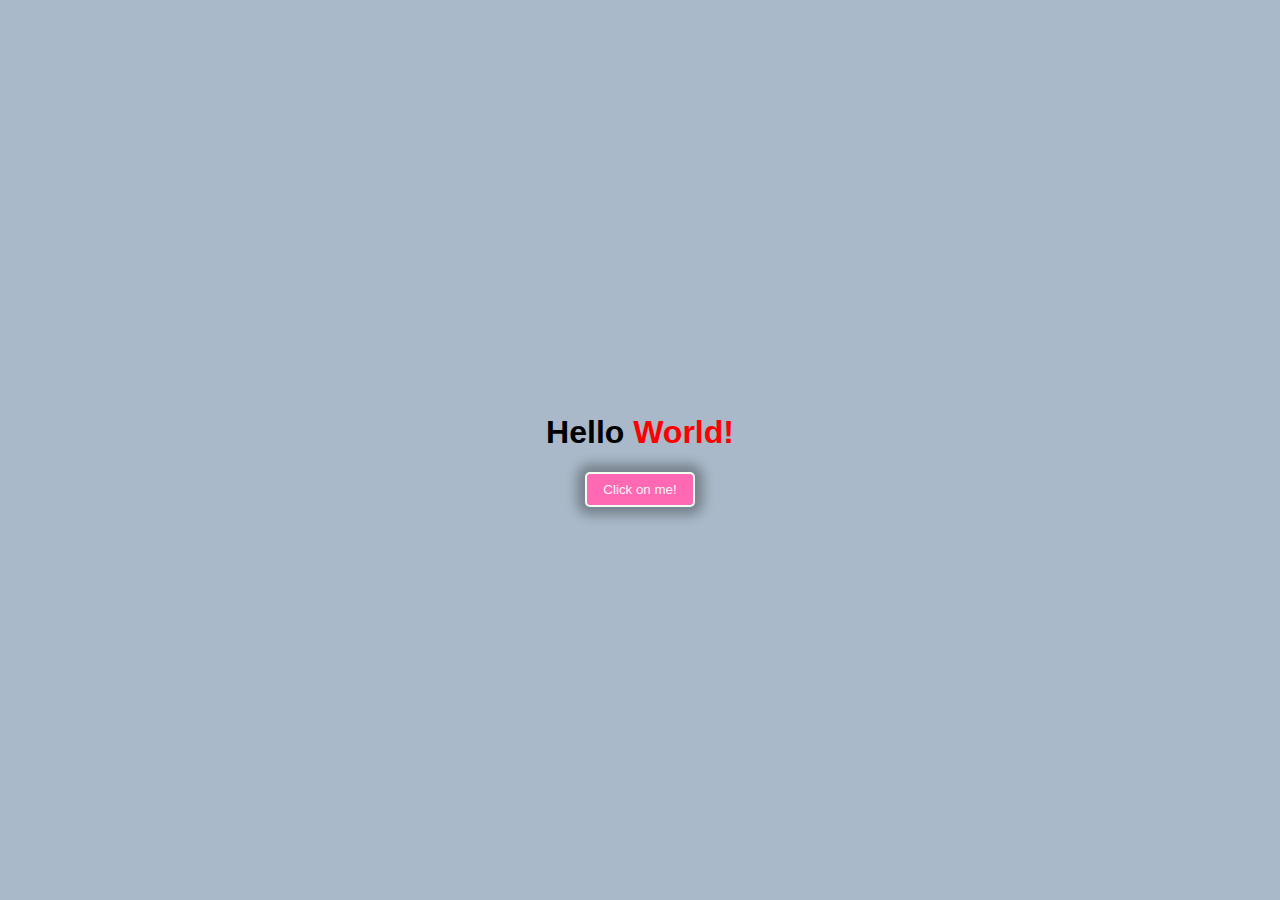
<file: project1/index.html>
<!DOCTYPE html>
<html lang="en">
<head>
  <meta charset="UTF-8">
  <meta name="viewport" content="width=device-width, initial-scale=1.0">
  <title>Hello Name Application
  </title>
  <link rel="stylesheet" href="style.css">
</head>
<body>
  <div class="container">
    <h1>Hello <span id="updateContent">World!</span></h1>
    <button>Click on me!</button>
  </div>
  
  <script src="script.js"></script>
</body>
</html>
</file>
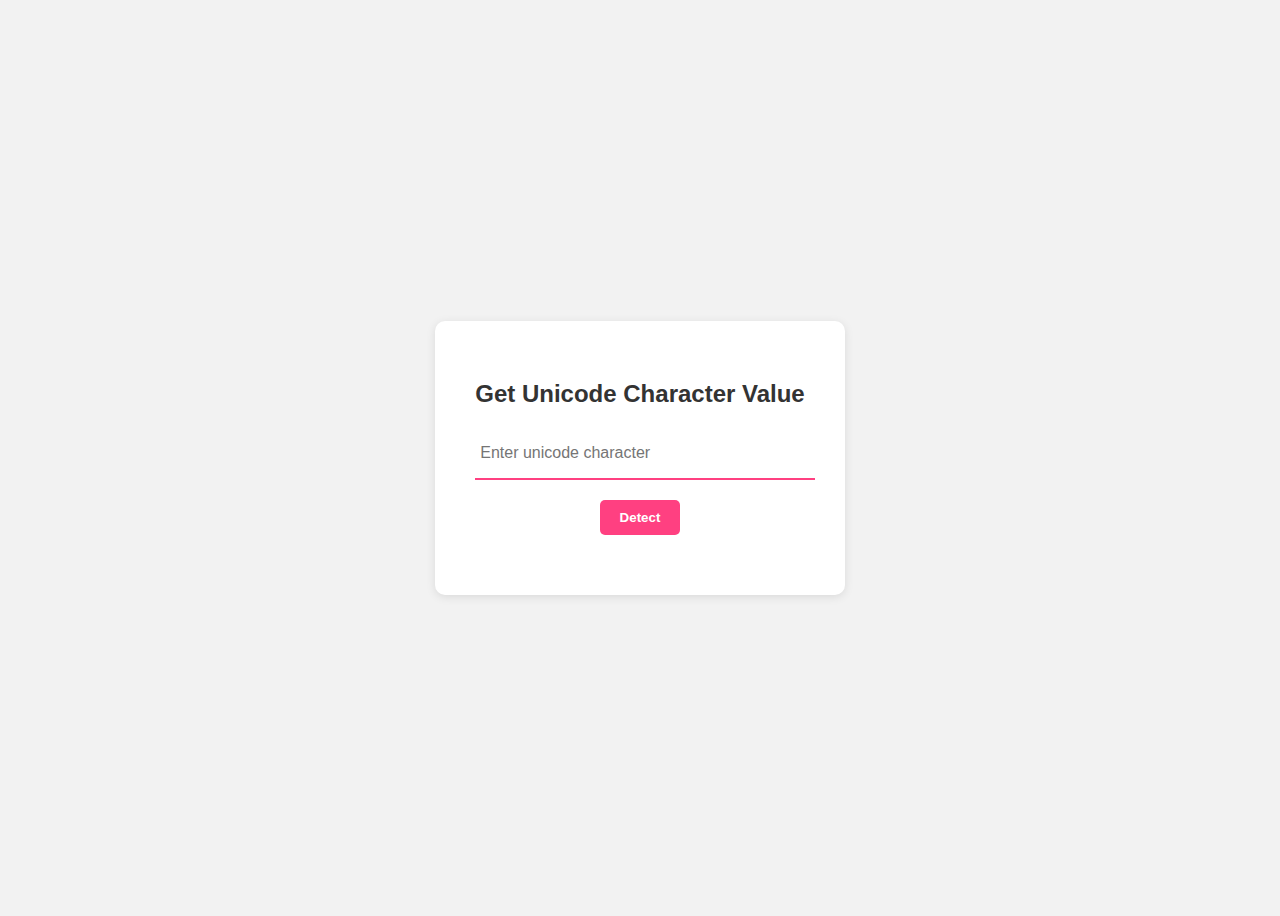
<file: project10/index.html>
<!DOCTYPE html>
<html lang="en">
<head>
  <meta charset="UTF-8">
  <meta name="viewport" content="width=device-width, initial-scale=1.0">
  <title>Get Unicode Character</title>
  <link rel="stylesheet" href="style.css">
</head>
<body>
  <div class="container">
    <h2>Get Unicode Character Value</h2>
    <input type="text" id="inputType" maxlength="1" placeholder="Enter unicode character">
    <button onclick="detectChar()">Detect</button>
    <p id="result"></p>
  </div>

  <script src="script.js"></script>
</body>
</html>
</file>
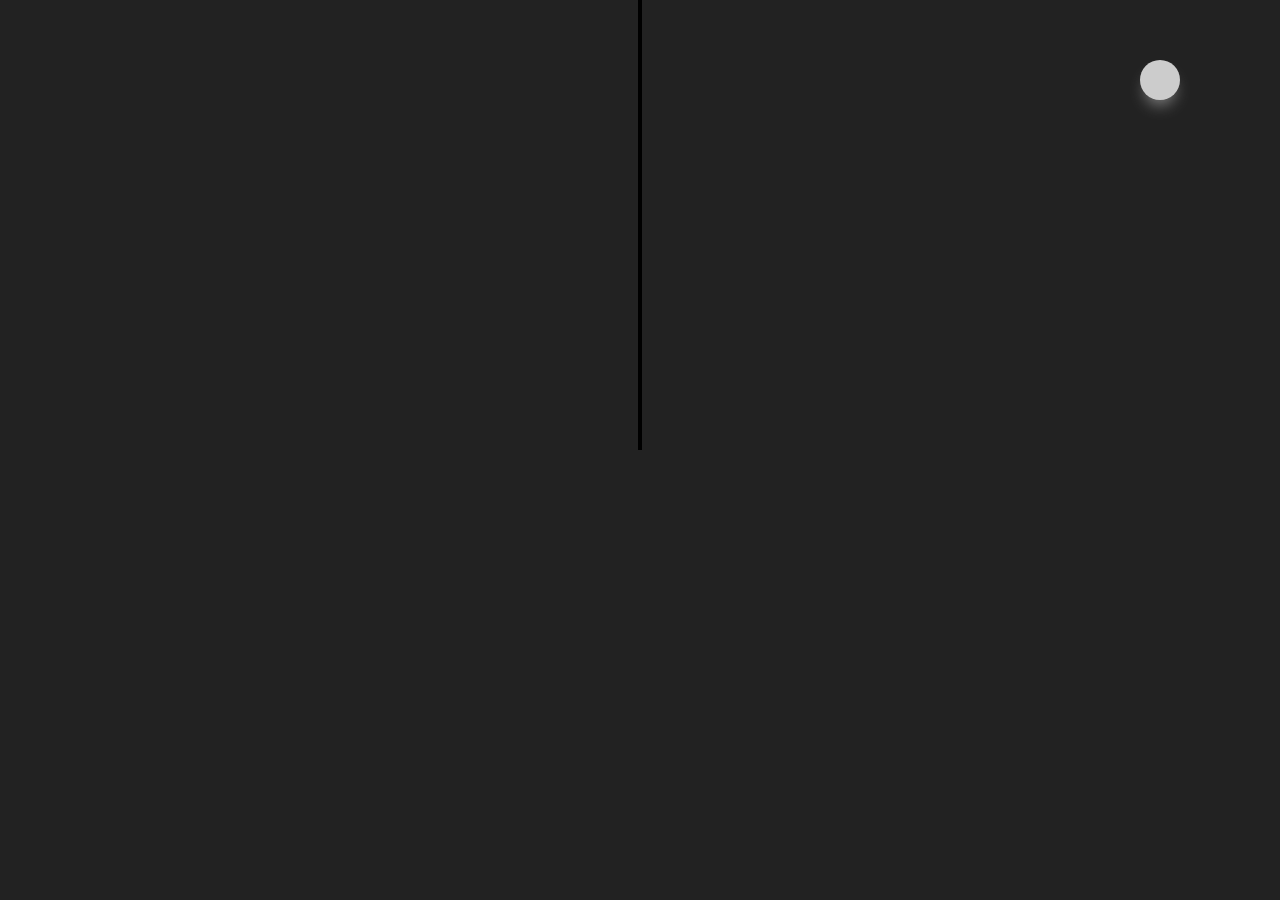
<file: project2/index.html>
<!DOCTYPE html>
<html lang="en">
<head>
  <meta charset="UTF-8">
  <meta name="viewport" content="width=device-width, initial-scale=1.0">
  <title>Light Bulb On-Off Project</title>
  <link rel="stylesheet" href="style.css">
  <link rel="stylesheet" href="https://cdnjs.cloudflare.com/ajax/libs/font-awesome/6.5.2/css/all.min.css"
    integrity="sha512-SnH5WK+bZxgPHs44uWIX+LLJAJ9/2PkPKZ5QiAj6Ta86w+fsb2TkcmfRyVX3pBnMFcV7oQPJkl9QevSCWr3W6A=="
    crossorigin="anonymous" referrerpolicy="no-referrer" />
</head>
<body>
  <div class="light">
    <div class="wire"></div>
    <div class="bulb">
        <i class="fas fa-lightbulb"></i>
      </div>
    
    <div class="switch">
      <i class="fas fa-power-off"></i>
    </div>
  </div>
  
  <script src="script.js"></script>
</body>
</html>
</file>
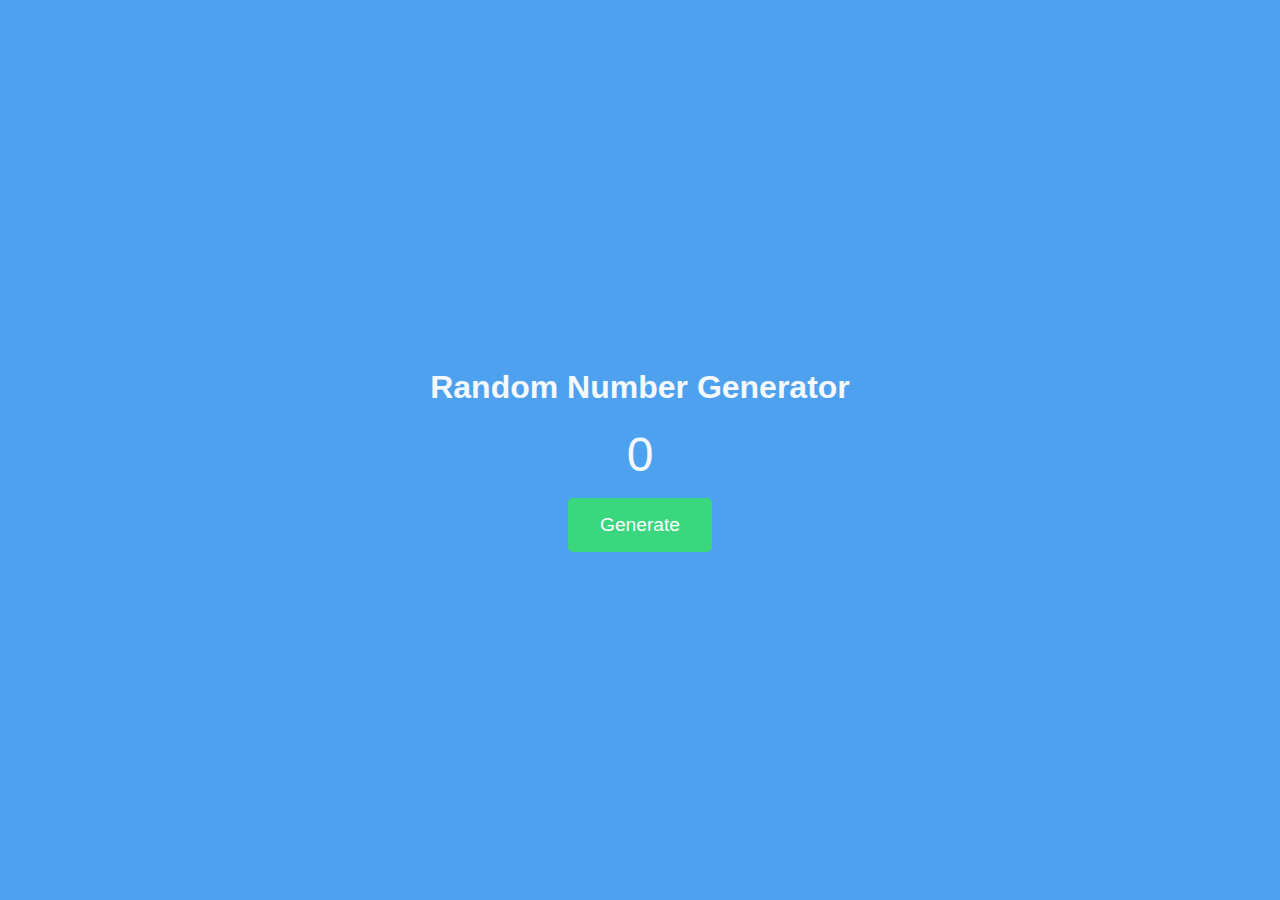
<file: project3/index.html>
<!DOCTYPE html>
<html lang="en">
<head>
  <meta charset="UTF-8">
  <meta name="viewport" content="width=device-width, initial-scale=1.0">
  <title>Random Number Generator</title>
  <link rel="stylesheet" href="style.css">
</head>
<body>
  <div class="container">
    <h1>Random Number Generator</h1>
    <div class="number-container">
      <span id="random-number">0</span>
    </div>
    <button id="generate-btn">Generate</button>
  </div>
  <script src="script.js"></script>
</body>
</html>
</file>
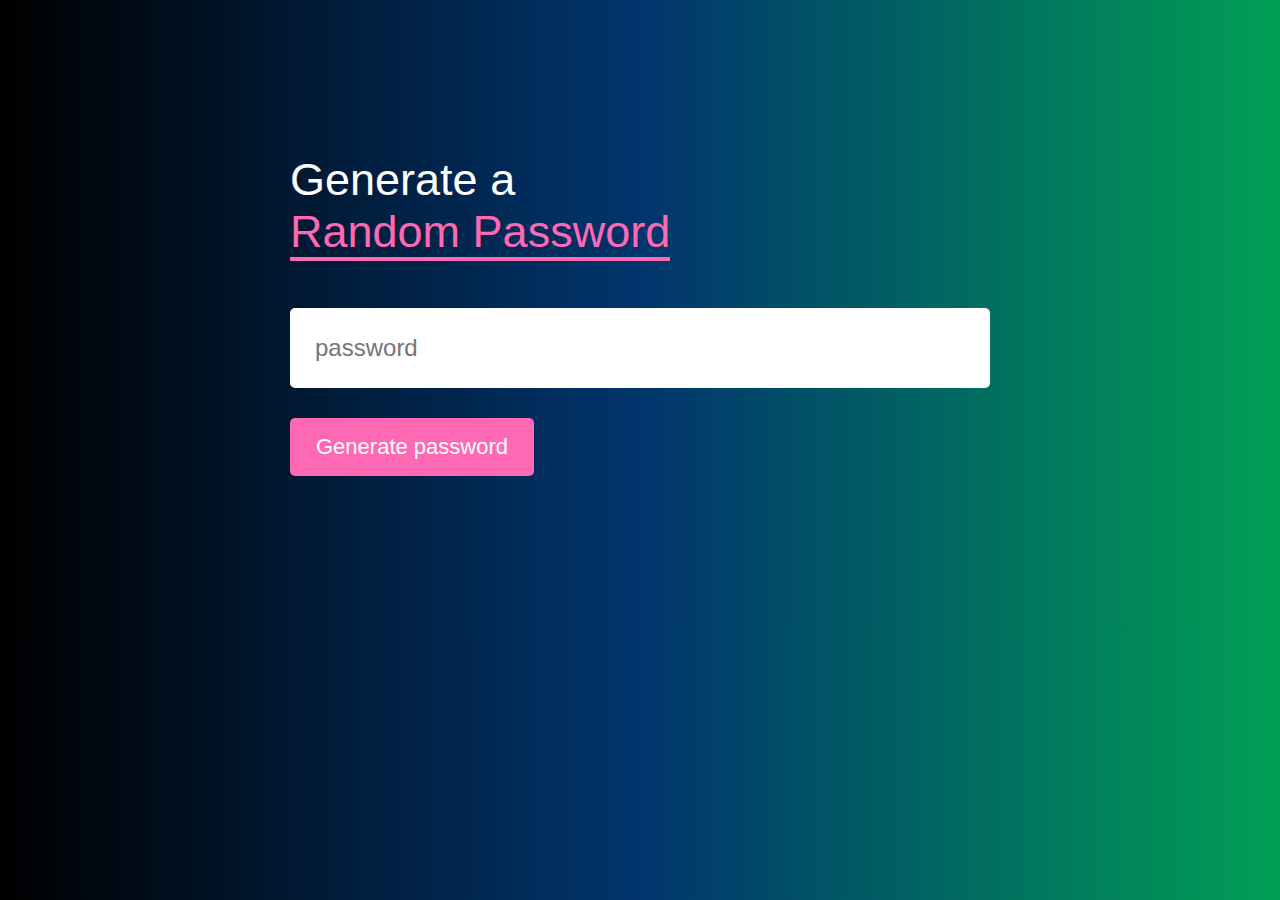
<file: project4/index.html>
<!DOCTYPE html>
<html lang="en">
<head>
  <meta charset="UTF-8">
  <meta name="viewport" content="width=device-width, initial-scale=1.0">
  <title>Generate a Random Password</title>
  <link rel="stylesheet" href="style.css">
  <link rel="stylesheet" href="https://cdnjs.cloudflare.com/ajax/libs/font-awesome/6.5.2/css/all.min.css"
    integrity="sha512-SnH5WK+bZxgPHs44uWIX+LLJAJ9/2PkPKZ5QiAj6Ta86w+fsb2TkcmfRyVX3pBnMFcV7oQPJkl9QevSCWr3W6A=="
    crossorigin="anonymous" referrerpolicy="no-referrer" />
</head>
<body>

  <div class="container">
    <div class="container-random-password">
      <h1>Generate a <br><span> Random Password</span></h1>
      <div class="display">
        <input type="text" id="password" placeholder="password">
        <i class="fas fa-clipboard" id="copy"></i>
      </div>
      <button id="btn">Generate password</button>
    </div>
  </div>

  <script src="script.js"></script>
</body>
</html>
</file>
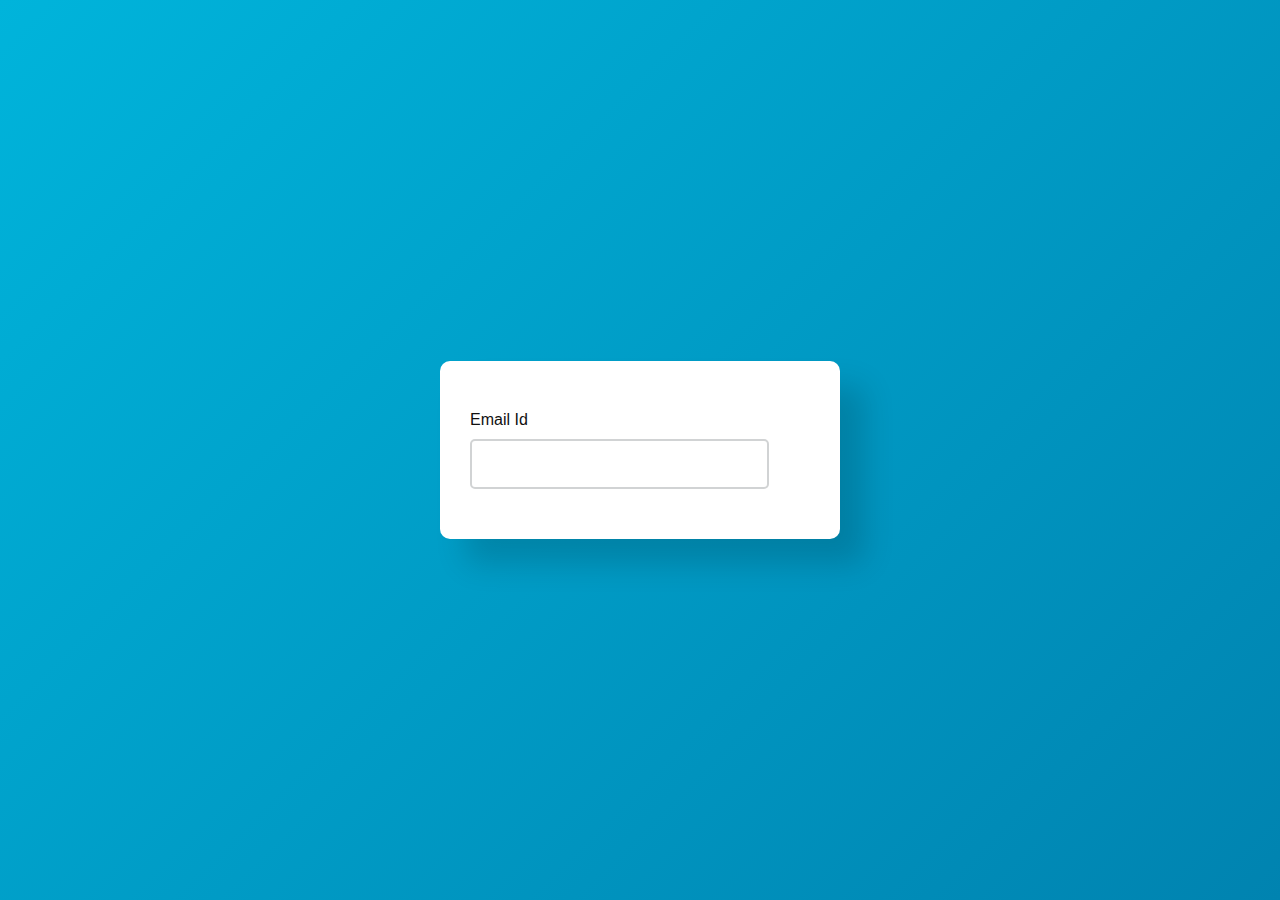
<file: project5/index.html>
<!DOCTYPE html>
<html lang="en">
<head>
  <meta charset="UTF-8">
  <meta name="viewport" content="width=device-width, initial-scale=1.0">
  <title>Email Validation Project</title>
  <link rel="stylesheet" href="style.css">
  <link rel="stylesheet" href="https://cdnjs.cloudflare.com/ajax/libs/font-awesome/6.5.2/css/all.min.css"
    integrity="sha512-SnH5WK+bZxgPHs44uWIX+LLJAJ9/2PkPKZ5QiAj6Ta86w+fsb2TkcmfRyVX3pBnMFcV7oQPJkl9QevSCWr3W6A=="
    crossorigin="anonymous" referrerpolicy="no-referrer" />
</head>
<body>
  <div class="container">
    <label for="email-id">Email Id</label>
    <input type="email" id="email-id" name="email-id" oninput="checker()">
    <div id="icon">

    </div>
    <p id="error-msg">Please Enter A Valid Email Id</p>
  </div>
   
  <script src="script.js"></script>
</body>
</html>
</file>
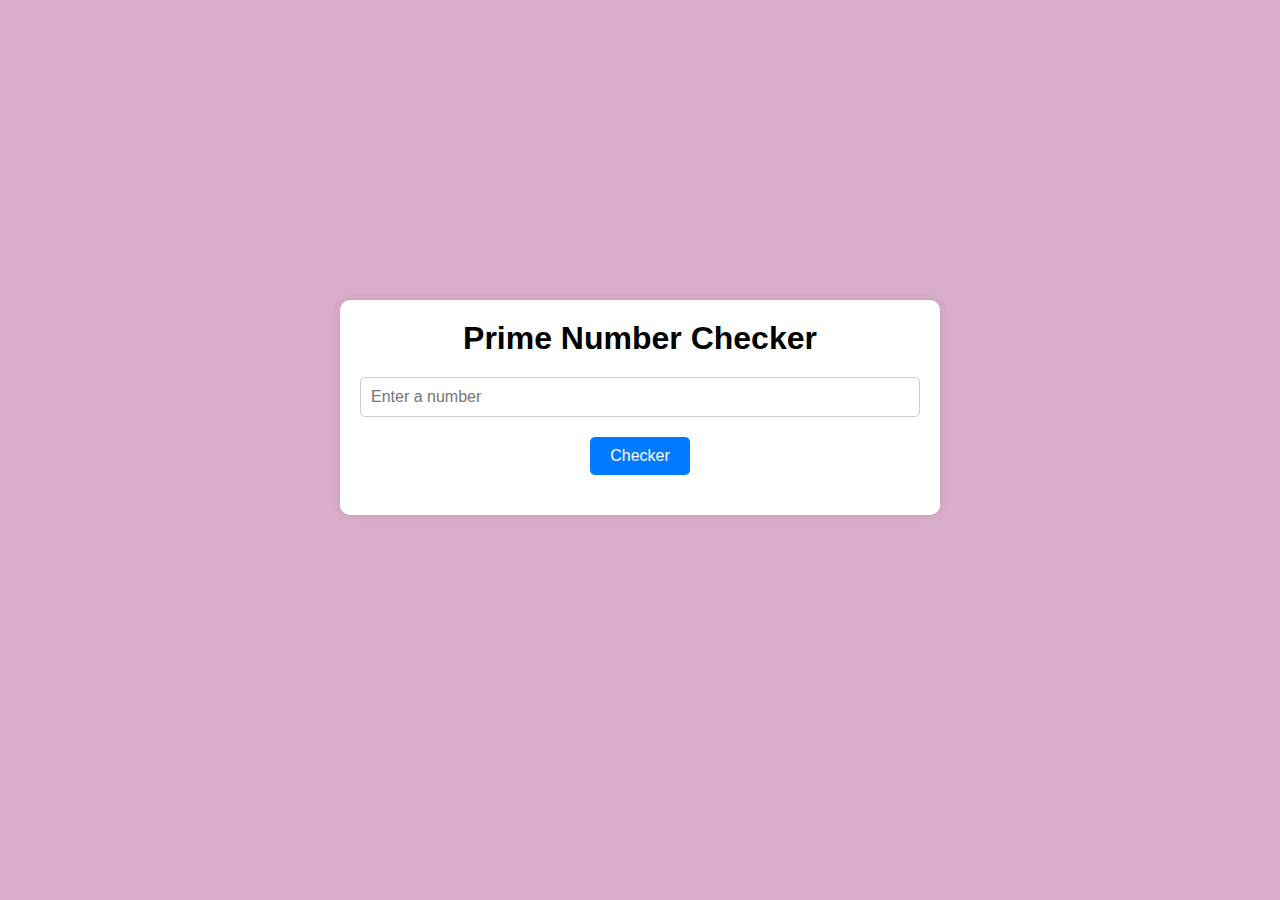
<file: project6/index.html>
<!DOCTYPE html>
<html lang="en">
<head>
  <meta charset="UTF-8">
  <meta name="viewport" content="width=device-width, initial-scale=1.0">
  <title>Prime Number Checker</title>
  <link rel="stylesheet" href="style.css">
</head>
<body>
  <div class="container">
    <h1>Prime Number Checker</h1>
    <input type="number" name="" id="numberInput" placeholder="Enter a number">
    <button id="checkButton">Checker</button>
    <p id="resultMessage"></p>
  </div>
  
  <script src="script.js"></script>
</body>
</html>
</file>
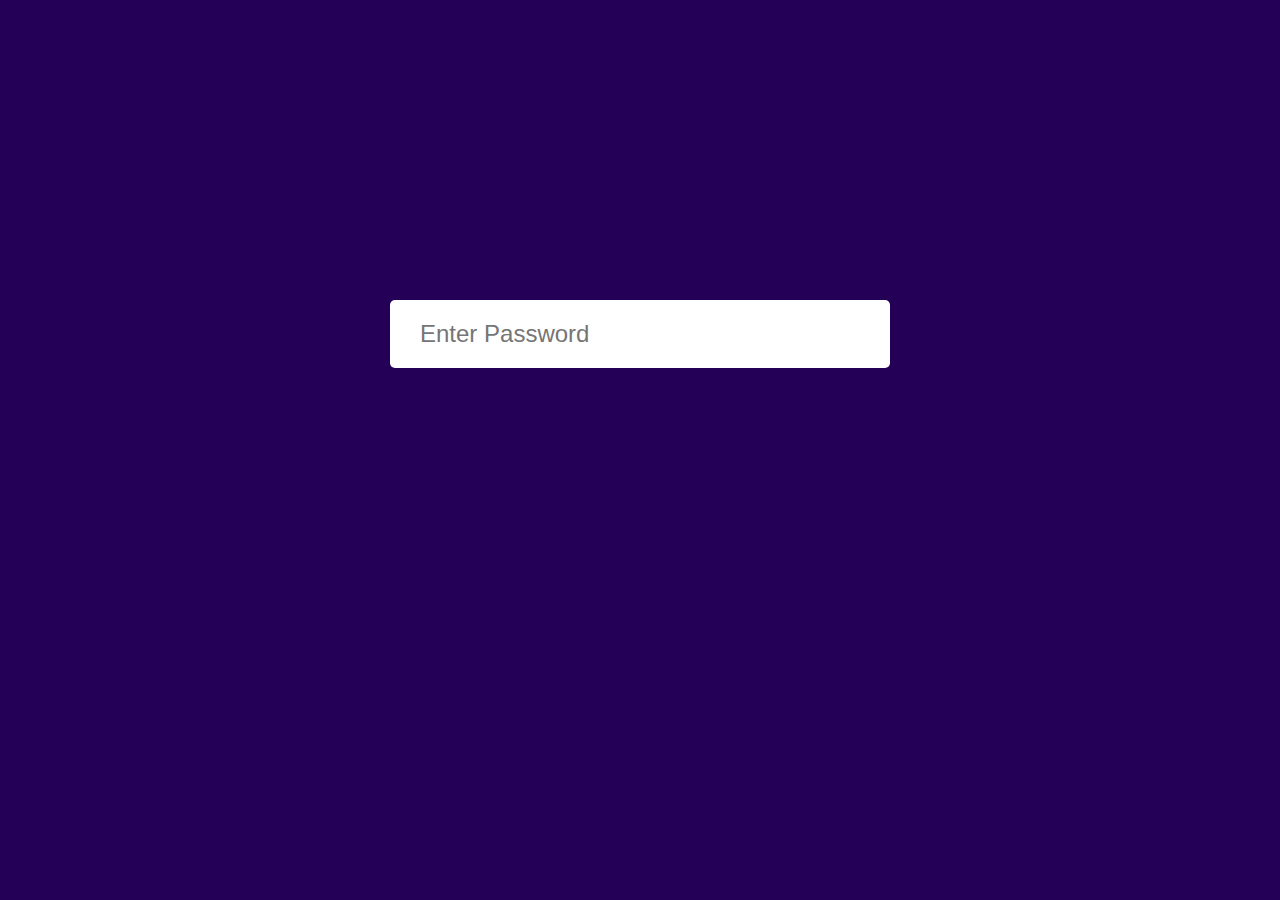
<file: project7/index.html>
<!DOCTYPE html>
<html lang="en">
<head>
  <meta charset="UTF-8">
  <meta name="viewport" content="width=device-width, initial-scale=1.0">
  <title>Hide and Show Password </title>
  <link rel="stylesheet" href="style.css">
  <link rel="stylesheet" href="https://cdnjs.cloudflare.com/ajax/libs/font-awesome/6.5.2/css/all.min.css"
    integrity="sha512-SnH5WK+bZxgPHs44uWIX+LLJAJ9/2PkPKZ5QiAj6Ta86w+fsb2TkcmfRyVX3pBnMFcV7oQPJkl9QevSCWr3W6A=="
    crossorigin="anonymous" referrerpolicy="no-referrer" />
</head>
<body>
 <div class="input-box">
  <input type="password" id="password" placeholder="Enter Password">
  <i class="far fa-eye-slash" id="eyeicon"></i>
 </div>
  
  <script src="script.js"></script>
</body>
</html>
</file>
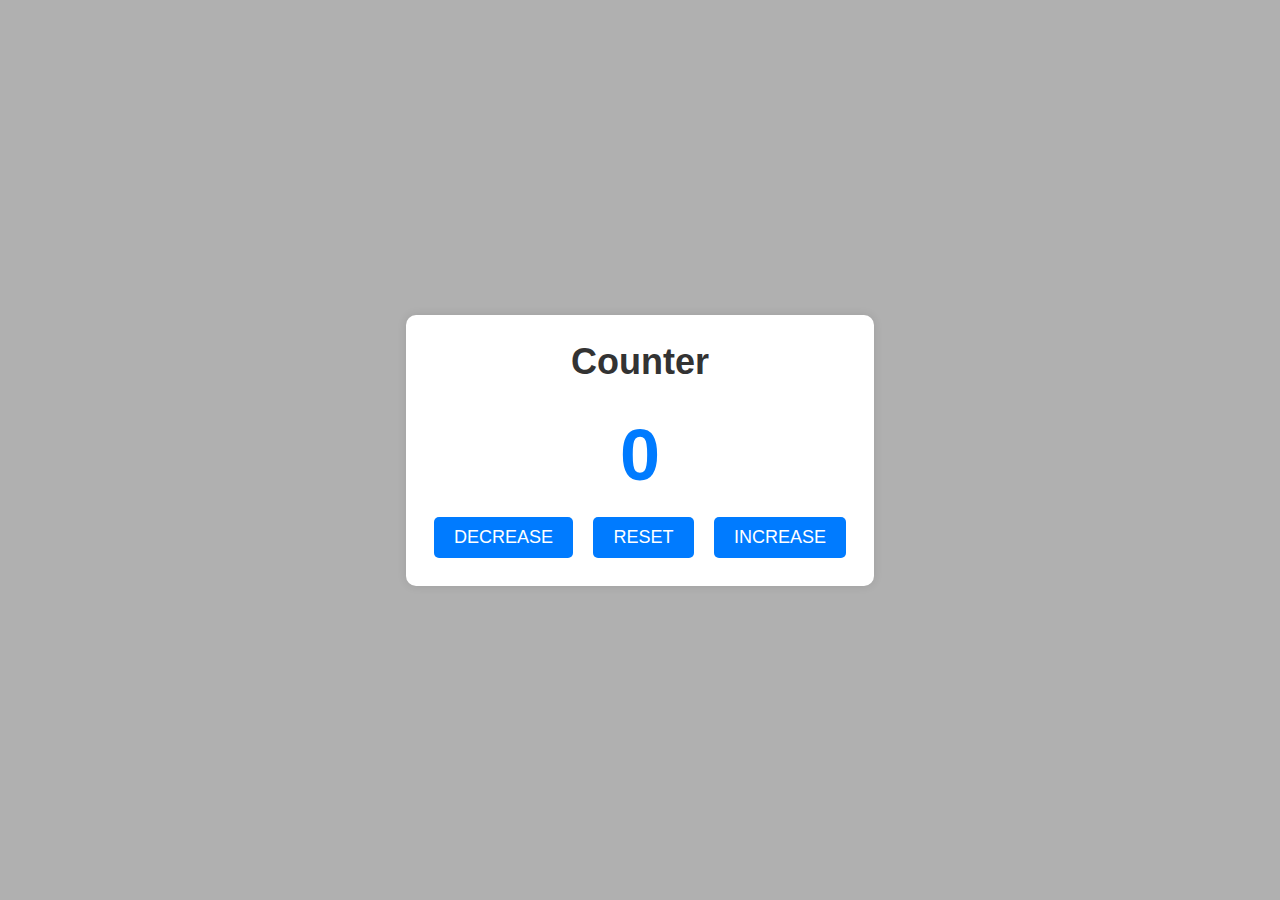
<file: project8/index.html>
<!DOCTYPE html>
<html lang="en">
<head>
  <meta charset="UTF-8">
  <meta name="viewport" content="width=device-width, initial-scale=1.0">
  <title>Counter Application Preview</title>
  <link rel="stylesheet" href="style.css">
</head>
<body>
  <div class="container">
    <h1>Counter</h1>
    <span id="value">0</span>
    <div>
      <button class="btn" id="decrease">Decrease</button>
      <button class="btn" id="reset">Reset</button>
      <button class="btn" id="increase">Increase</button>
    </div>

  </div>

  <script src="script.js"></script>
</body>
</html>
</file>
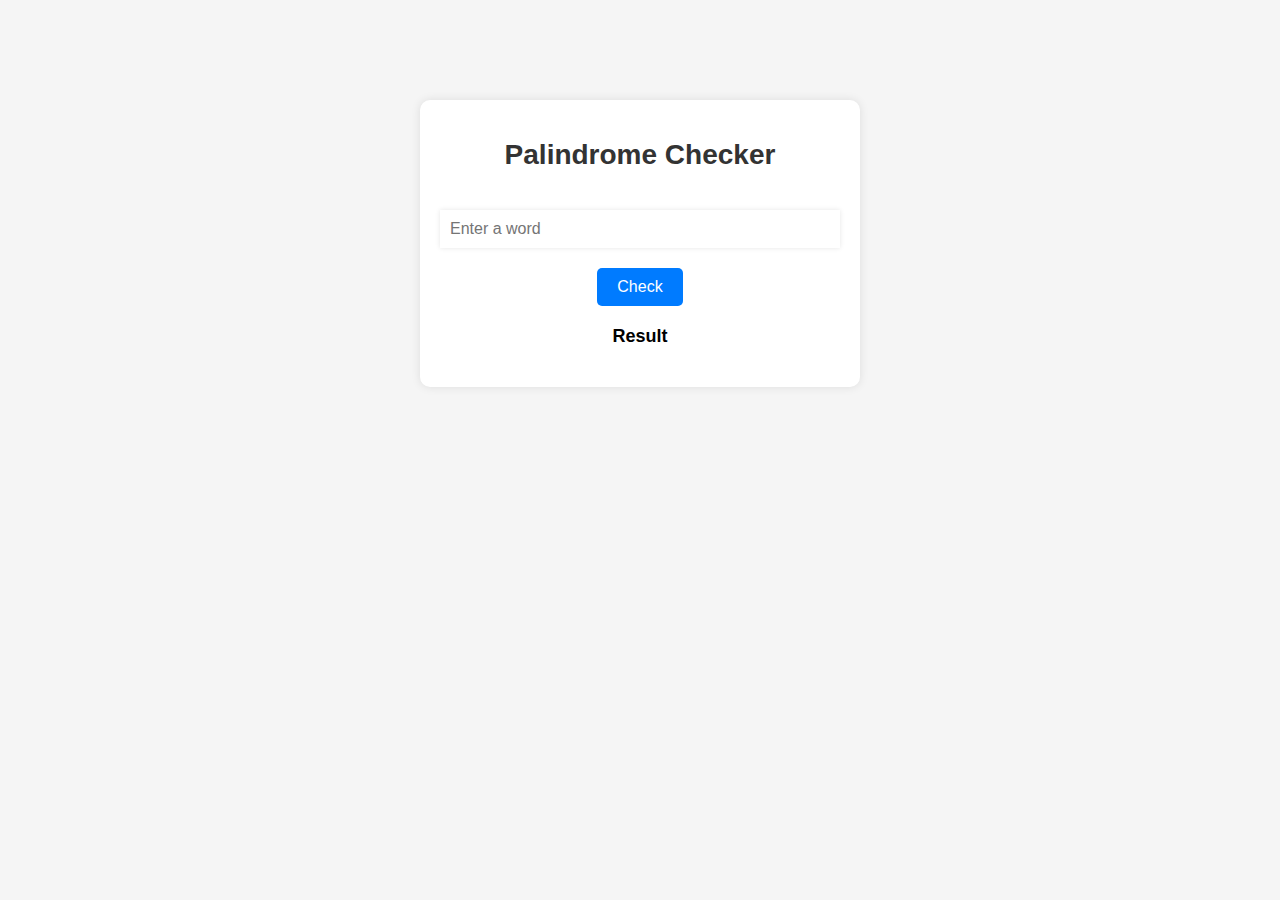
<file: project9/index.html>
<!DOCTYPE html>
<html lang="en">
<head>
  <meta charset="UTF-8">
  <meta name="viewport" content="width=device-width, initial-scale=1.0">
  <title>Palindrome Checker</title>
  <link rel="stylesheet" href="style.css">
</head>
<body>
  <div class="container">
    <h1>Palindrome Checker</h1>
    <input type="text" id="inputText" placeholder="Enter a word">
    <button id="check">Check</button>
    <div id="result">Result</div>
  </div>

  <script src="script.js"></script>
</body>
</html>
</file>
<file: project1/style.css>
body{
  margin: 0;
  padding: 0;
  font-family: sans-serif;
  display: flex;
  justify-content: center;
  align-items: center;
  height: 100vh;
  background-color: #a9b9c9;
}

.container{
  text-align: center;

}

span{
  color: red;
}

button{
  background-color: hotpink;
  color: whitesmoke;
  padding: 0.5rem 1rem;
  border: 2px solid honeydew;
  box-shadow: 0 0 12px 8px rgba(0,0,0,0.3);
  cursor: pointer;
  border-radius: 5px;
  transition: background-color 0.3s;
}

button:hover{
  background-color: #6c717d;
  color: #f0f0f0;
}
</file>
<file: project10/style.css>
body{
  font-family: sans-serif;
  background-color: #f2f2f2;
  display: flex;
  justify-content: center;
  align-items: center;
  height: 100vh;
}

.container{
  background-color: #ffffff;
  box-shadow: 0 2px 10px rgba(0,0,0,0.1);
  max-width: 400px;
  padding: 40px;
  border-radius: 10px;
  text-align: center;
  margin: 0 auto;
}

h2{
  color: #333;
  font-size: 24px;
  margin-bottom: 20px;

}

input[type="text"]{
 width: 100%;
 height: 40px;
 margin-bottom: 20px;
 padding: 5px;
 font-size: 16px;
 border: none;
 border-bottom: 2px solid #ff4081;
}
input[type="text"]:focus{
 border-color: #fa72d3; 
 outline: none;
}

button{
  padding: 10px 20px;
  background-color: #ff4081;
  color: #fff;
  border: none;
  font-weight: 700;
  border-radius: 5px;
  cursor: pointer;
  transition: background-color 0.3s ease;
}

button:hover{
  background-color: #f50057;
}

#result{
  font-size: 18px;
  margin-top: 20px;
}
</file>
<file: project2/style.css>
*{
  margin: 0;
  padding: 0;
  box-sizing: border-box;
}

body{
  display: flex;
  justify-content: center;
  align-items: center;
  min-height: 100vh;
  background: #222;
}

body.on{
  background: radial-gradient(#555, #111);
}

.wire{
  position: absolute;
  left: calc(50% - 2px);
  bottom: 50%;
  height: 60vh;
  width: 4px;
  background: #000;
  z-index: 1;
}

.bulb{
  
  position: relative;
  width: 80px;
  height: 80px;
  background: transparent;
  z-index: 2;
}

.bulb i{
  font-size: 4rem;
  color: #444;
  position: absolute;
  top: 50%;
  left: 50%;
  transform: translate(-50%,-50%) rotate(180deg);
}

.switch{
  position: absolute;
  top: 60px;
  right: 100px;
  width: 40px;
  height: 40px;
  background: #ccc;
  border-radius: 50%;
  display: flex;
  justify-content: center;
  align-items: center;

box-shadow: gray 0px 10px 15px -5px;
cursor: pointer;
}

.switch i{
  font-size: 1.5rem;

}

.on .bulb i{
  color: #ffd700;
}

.on .switch {
  background: #4caf50;
}
</file>
<file: project3/style.css>
body{
  margin: 0;
  padding: 0;
  font-family: 'Roboto', sans-serif;
  display: flex;
  justify-content: center;
  align-items: center;
  height: 100vh;
  background-color: rgb(78, 161, 239);
  color: rgb(245, 249, 253);
}

.container{
  text-align: center;
}

.number-container{
  font-size: 3rem;
  margin-bottom: 1rem;
  animation: fadeIn 1s ease-in-out;
}

@keyframes fadeIn {
  from{
    opacity: 0;
    transform: translateY(-20px);
  }
  to{
    opacity: 1;
    transform: translateY(0);
  }
  
}

button{
  background-color: rgb(58, 215, 126);
  color: white;
  padding: 1rem 2rem;
  border: none;
  border-radius: 5px;
  font-size: 1.2rem;
  cursor: pointer;
  transition: background-color 0.3s;
}

button:hover{
  background-color: rgb(54, 216, 124);
}
</file>
<file: project4/style.css>
*{
  margin: 0;
  padding: 0;
  box-sizing: border-box;
  font-family: sans-serif;
  
}

body{
  background: linear-gradient(to right, #000000, #01356d, #019f55);
}

.container{
  display: flex;
  justify-content: center;
  align-items: center;
  color: white;
}
.container-random-password{
  margin: 12%;
  width: 90%;
  max-width: 700px;
}

.display{
  width: 100%;
  margin-top: 50px;
  margin-bottom: 30px;
  background: #fff;
  color: #333;
  display: flex;
  align-items: center;
  justify-content: space-between;
  padding: 26px 25px;
  border-radius: 5px;
}

.container h1{
  font-weight: 500;
  font-size: 45px;
}

.container h1 span{
  color: hotpink;
  border-bottom: 4px solid hotpink;

}

.display input{
  border: 0;
  outline: 0;
  font-size: 24px;
  flex: 1;
}

.container button{
  border: 0;
  outline: 0;
  background: hotpink;
  color: #fff;
  font-size: 22px;
  font-weight: 300;
  display: flex;
  align-items: center;
  justify-content: center;
  padding: 16px 26px;
  border-radius: 5px;
  cursor: pointer;
}
</file>
<file: project5/style.css>
*{
  padding: 0;
  margin: 0;
  box-sizing: border-box;

}

body{
  height: 100vh;
  background: linear-gradient(135deg, #00b4db, #0083b0);
}

.container{
  width: 400px;
  background-color: #ffffff;
  padding: 50px 30px;
  position: absolute;
  transform: translate(-50%,-50%);
  top: 50%;
  left: 50%;
  border-radius: 10px;
  box-shadow: 25px 25px 30px rgba(0,0,0,0.15);
  color: #111111;
  animation: containerAnimation 2s ease;
}

@keyframes containerAnimation{
  0%{opacity: 0;
     transform: translate(-50%, -60%);}
  100%{
    opacity: 1;
    transform: translate(-50%, -50%);
  }
}

label,
 input, 
#error-msg{
  font-family: sans-serif;

}
label{
  display: inline-block;
  font-weight: 500;
  margin-bottom: 10px;
}
input[type="email"]{
  display: inline-block;
  border: 2px solid #d1d3d4;
  width: 88%;
  height: 50px;
  border-radius: 5px;
  outline: none;
  letter-spacing: 0.5px;
  font-weight: 400;
  padding: 5px;
}

#icon{
  float: right;
  height: 50px;
  position: relative;
  font-size: 25px;
  padding-top: 10px;
}

#error-msg{
  display: none;
  color: #ff2851;
  font-size: 14px;
  margin-top: 10px;
}
</file>
<file: project6/style.css>
*{
  margin: 0;
  padding: 0;
  box-sizing: border-box;

}

body{
  font-family: sans-serif;
  background-color: #daadcb;
  
}

.container{
  max-width: 600px;
  margin: 300px auto;
  padding: 20px;
  text-align: center;
  background-color: #fff;
  border-radius: 10px;
  box-shadow: 0 0  10px rgba(0,0,0,0.1);

}

h1{
  font-size: 2rem;
  margin-bottom: 20px;
}

input{
  width: 100%;
  padding: 10px;
  margin-bottom: 20px;
  border: 1px solid #ccc;
  font-size: 1rem;
  border-radius: 5px;
}

button{
  padding: 10px 20px;
  background-color: #007bff;
  color: #fff;
  border: none;
  outline: none;
  font-size: 1rem;
  cursor: pointer;
  border-radius: 5px;
}

p{
  font-size: 1.2rem;
  font-weight: bold;
  margin-top: 20px;
}
</file>
<file: project7/style.css>
*{
  margin: 0;
  padding: 0;
  box-sizing: border-box;
  font-family: sans-serif;
}

body{
  background: #250057;

}

.input-box{
  background: #fff;
  width: 90%;
  max-width: 500px;
  border-radius: 5px ;
  padding: 10px 30px;
  margin: 300px auto;
  display: flex;
  align-items: center;
}

.input-box input{
  width: 100%;
  padding: 10px 0;
  border: none;
  outline: none;
  font-size: 24px;
  color: #555;
}
.input-box i{
  font-size: 24px;
  cursor: pointer;
  color: #ff69b4;
}
</file>
<file: project8/style.css>
*{
  margin: 0;
  padding: 0;
  box-sizing: border-box;
  font-family: sans-serif;
}

body{
  background-color: #b0b0b0;
  color: #333;
  min-height: 100vh;
  line-height: 1.5;
  display: grid;
  place-items: center;
}

.container{
  background-color: #fff;
  padding: 20px;
  text-align: center;
  border-radius: 10px;
  box-shadow: 0 0 10px rgba(0,0,0,0.1);
  animation: containerAnimation 1s ease-in-out;
}

@keyframes containerAnimation{
  from{
    opacity: 0;
    transform: translateY(-20px);
  }
  to{
    opacity: 1;
    transform: translateY(0);
  }
}

h1{
  font-size: 36px;
  margin-bottom: 12px;
}

#value{
  font-size: 72px;
  font-weight: bold;
  color: #007bff ;
  transition: color 0.3s ease-in-out;
}

#value.negative{
  color: red;
}

.btn{
  text-transform: uppercase;
  background: #007bff;
  color: #fff;
  padding: 10px 20px;
  font-size: 18px;
  border: none;
  border-radius: 5px;
  margin: 8px;
  cursor: pointer;
  transition: background 0.3 ease-in-out;
}

.btn:hover{
  background-color: #0056b3;
}
</file>
<file: project9/style.css>
body{
  background-color: #f5f5f5;
  font-family: Arial, Helvetica, sans-serif;
  margin: 0;
  padding: 0;

}

.container{
  max-width: 400px;
  margin: 100px auto;
  text-align: center;
  background-color: #fff;
  padding: 20px;
  border-radius: 10px;
  box-shadow: 0 0 10px rgba(0,0,0,0.1);
}

h1{
  font-size: 28px;
  color: #333;

}

input[type="text"]{
  width: 95%;
  padding: 10px;
  margin-top: 20px;
  border: none;
  box-shadow: 0 0 5px rgba(0,0,0,0.1);
  font-size: 16px;
}

button{
  background-color: #007bff;
  color: #fff;
  border: none;
  padding: 10px 20px;
  border-radius: 5px;
  margin-top: 20px;
  cursor: pointer;
  font-size: 16px;
  transition: background-color 0.3s ease-in;
}

button:hover{

  background-color: #0056b3;
}

#result{
  margin: 20px;
  font-size: 18px;
  font-weight: bold;
}

@keyframes fadeIn{
  0%{
    opacity: 0;
    transform: translateY(20px);
  }
  100%{
    opacity: 1;
    transform: translateY(0);
  }
}

.fadeIn{
   animation: fadeIn 0.5s ease-in-out;
}
</file>
